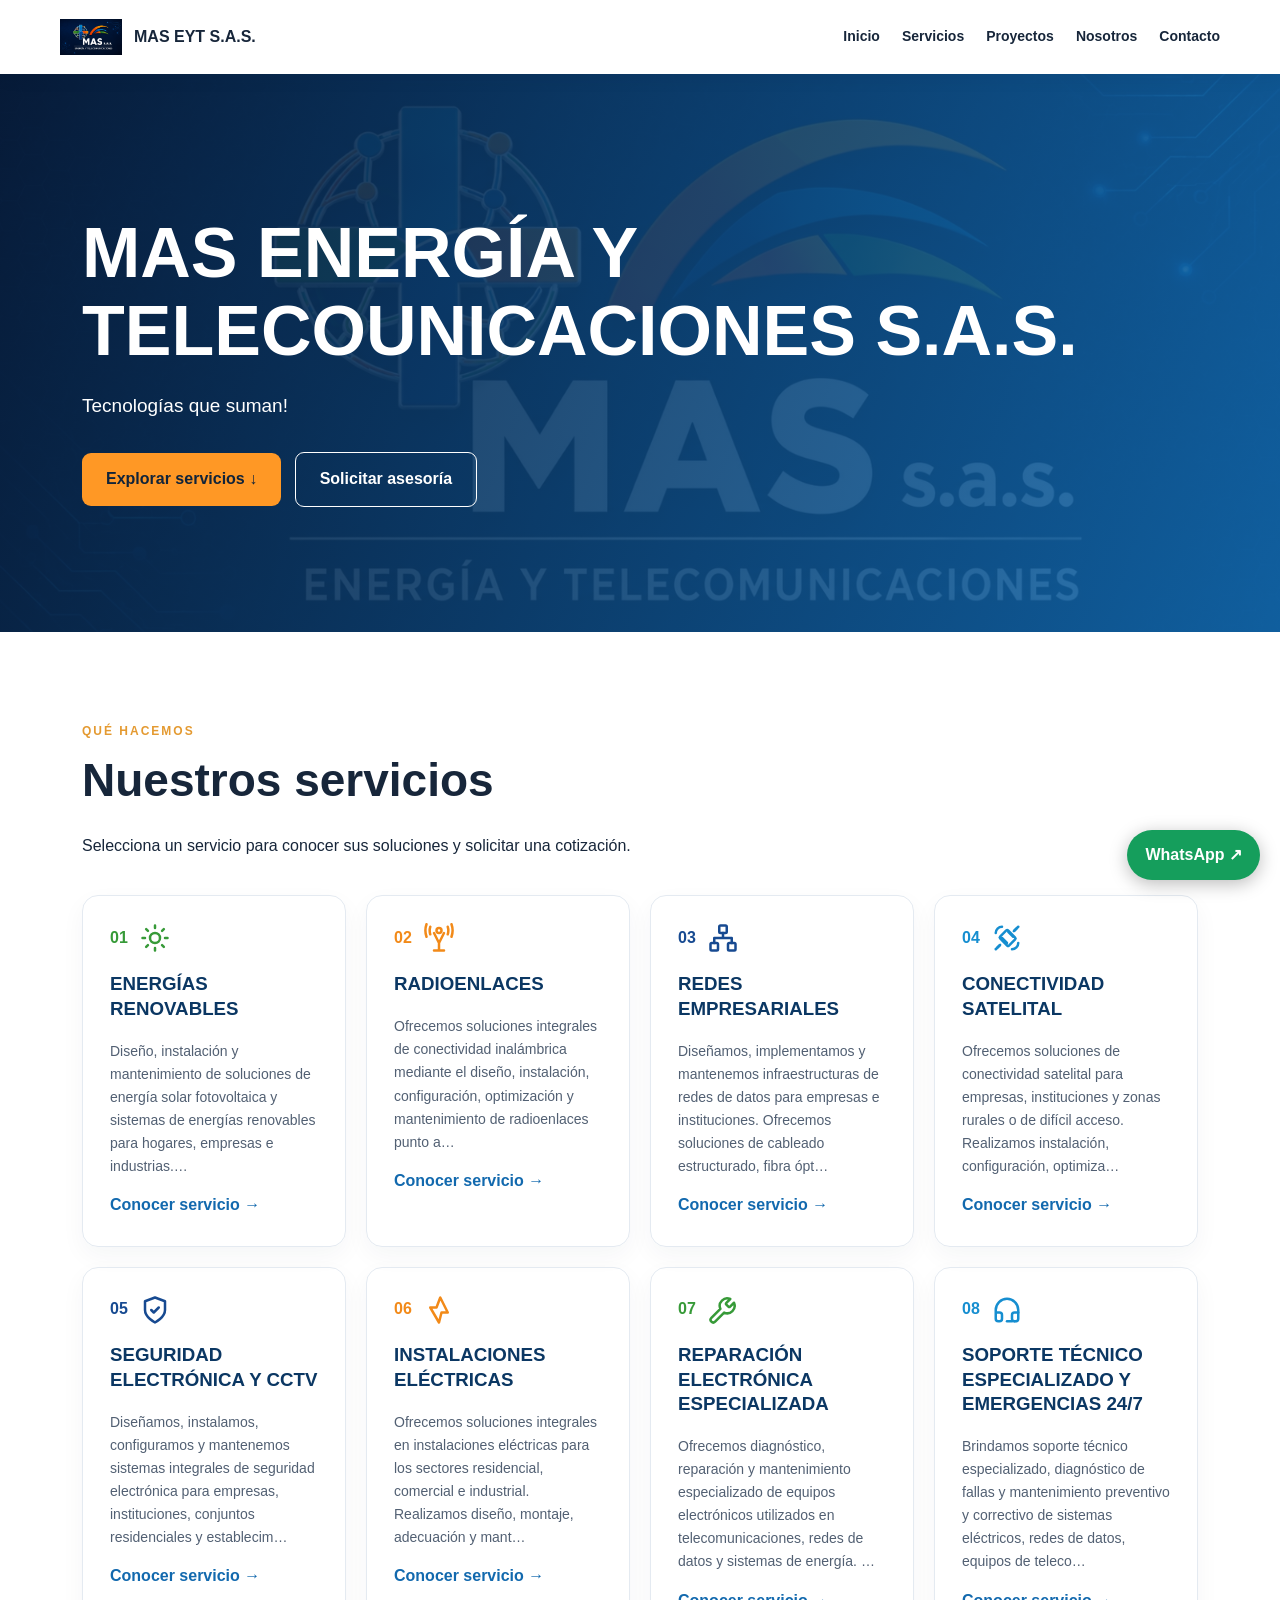
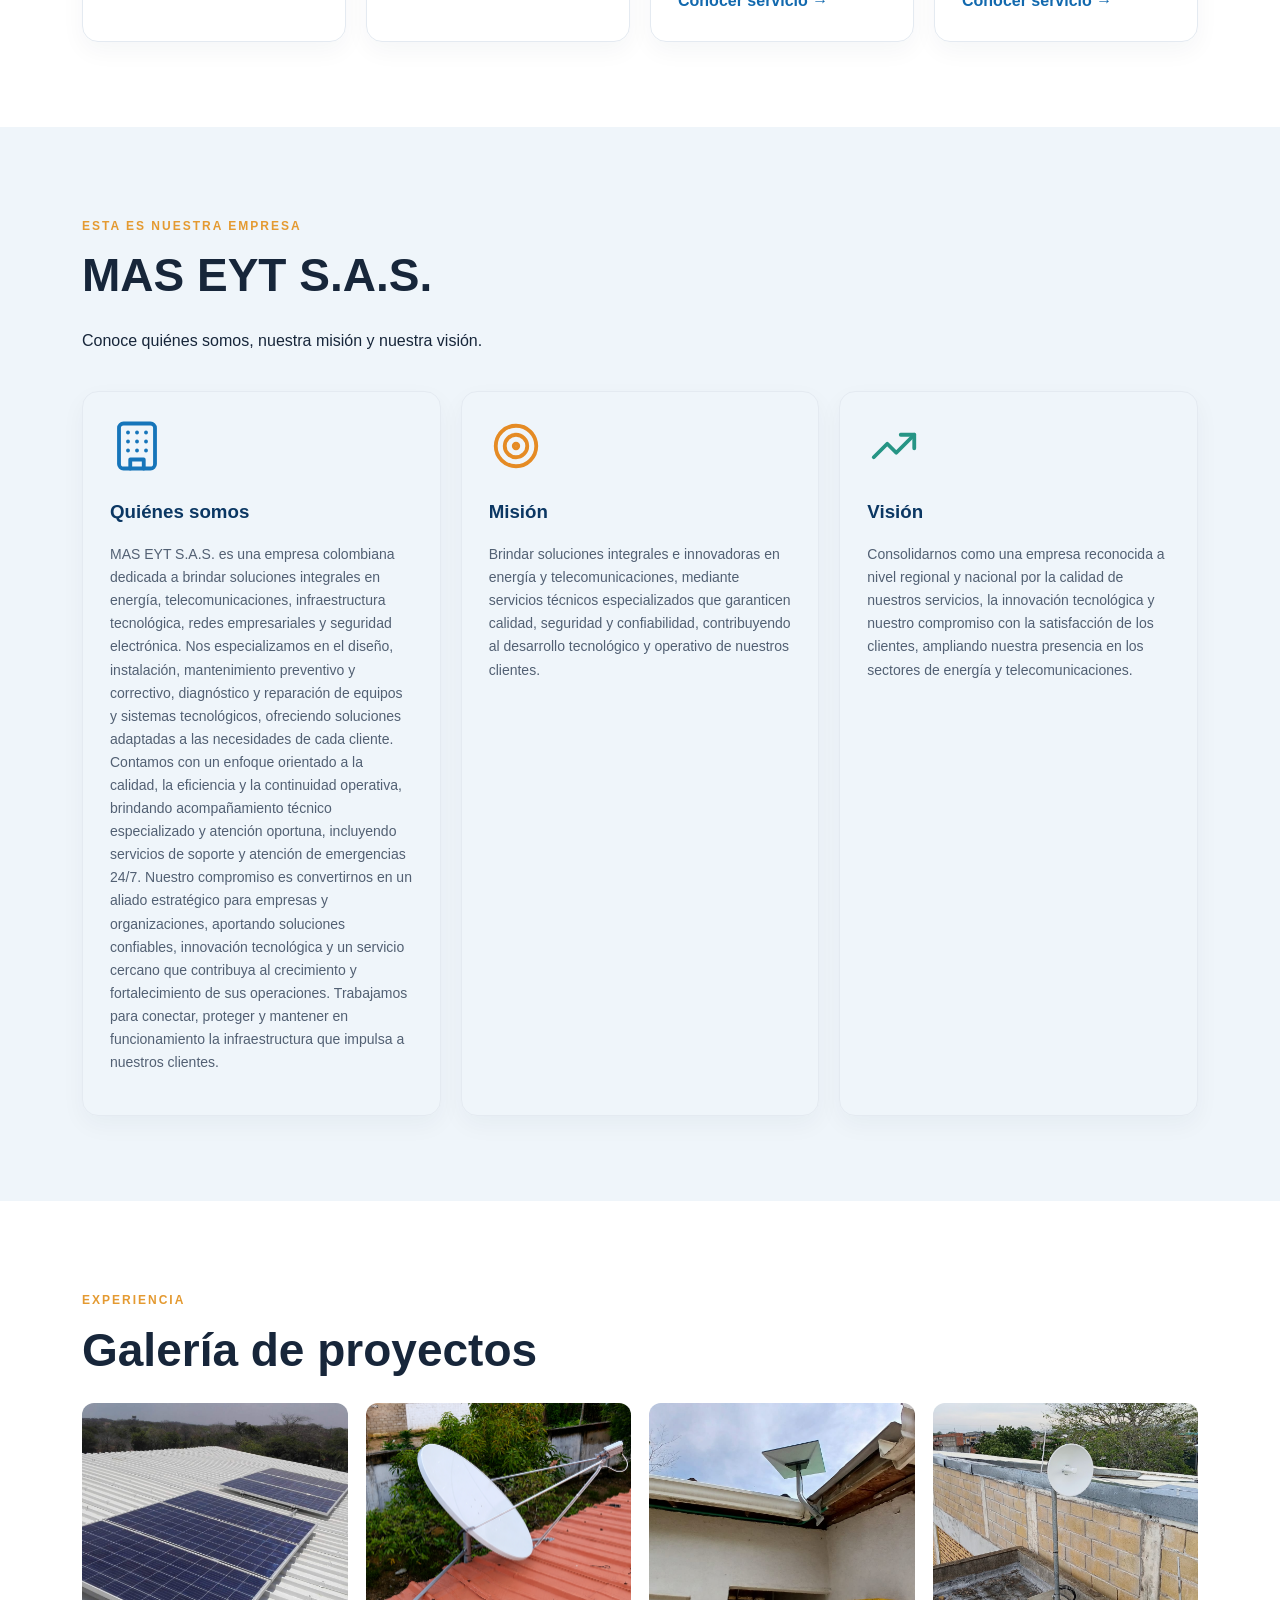
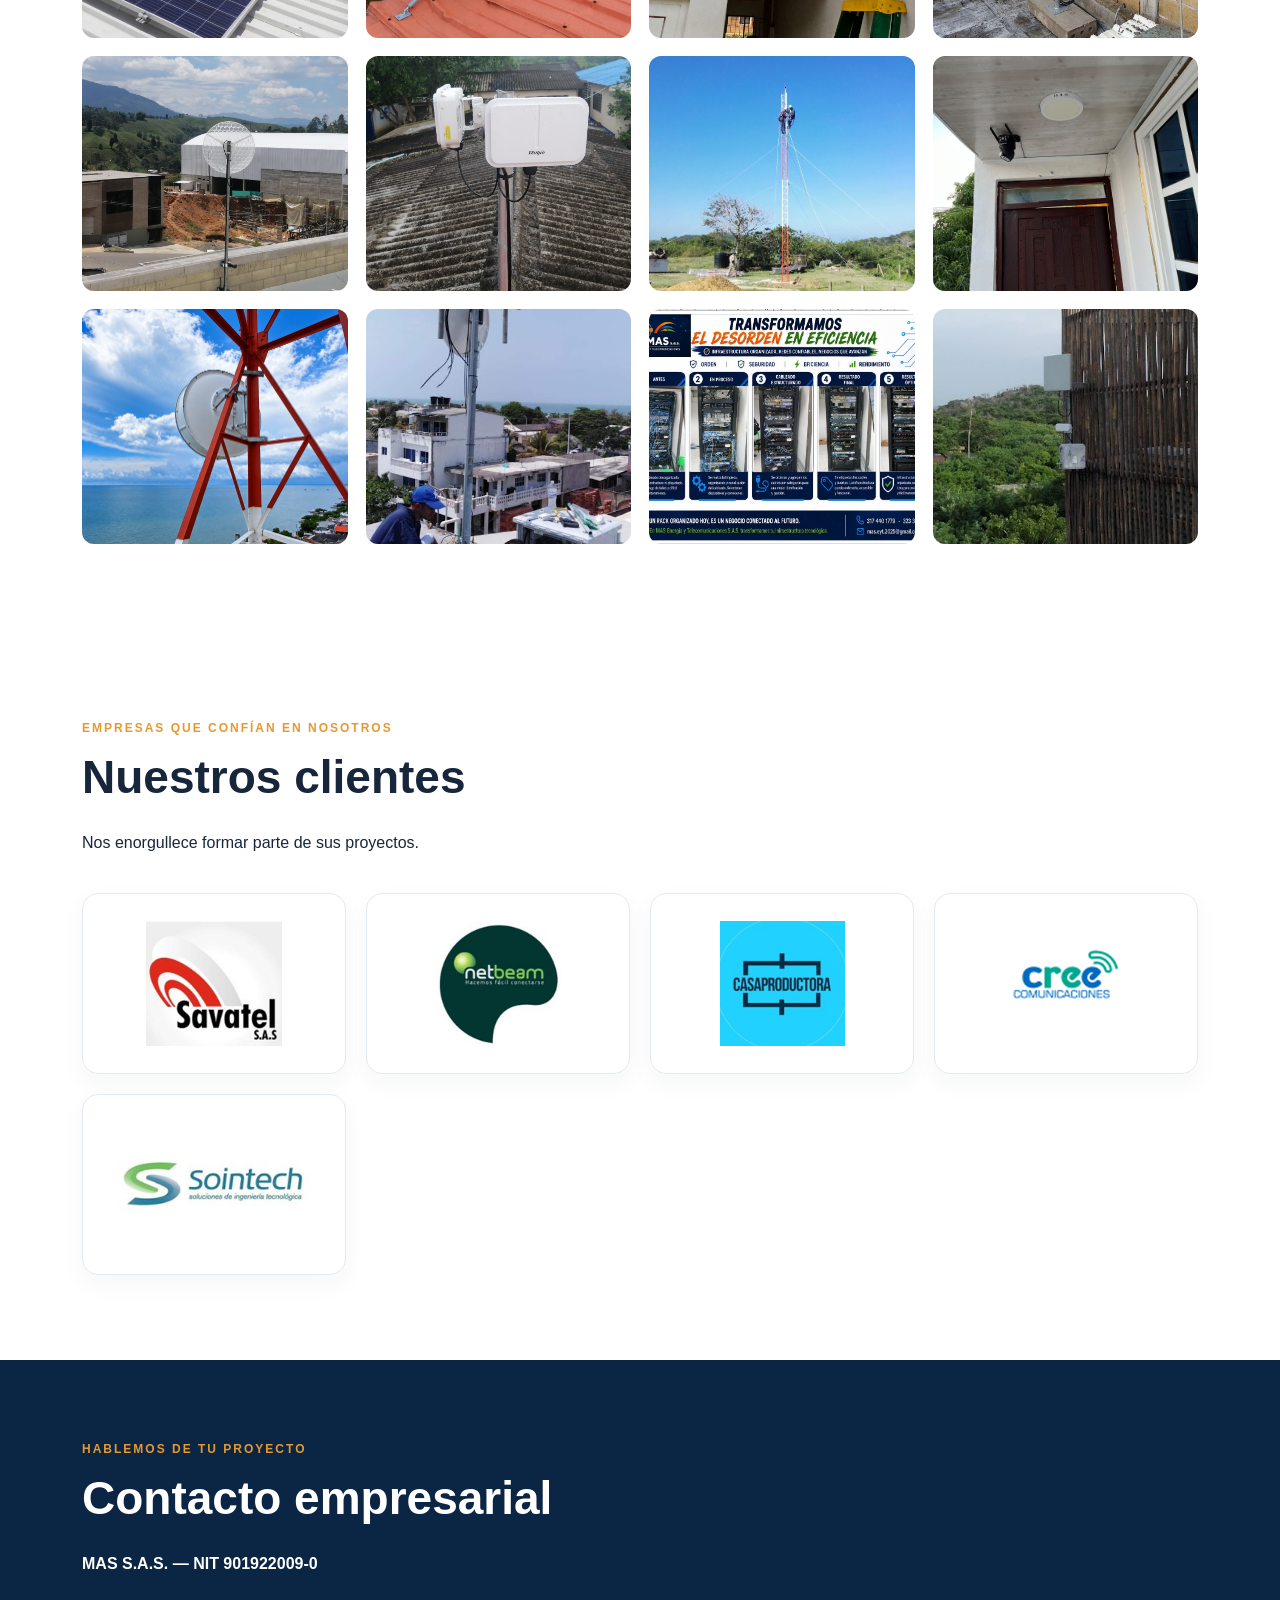
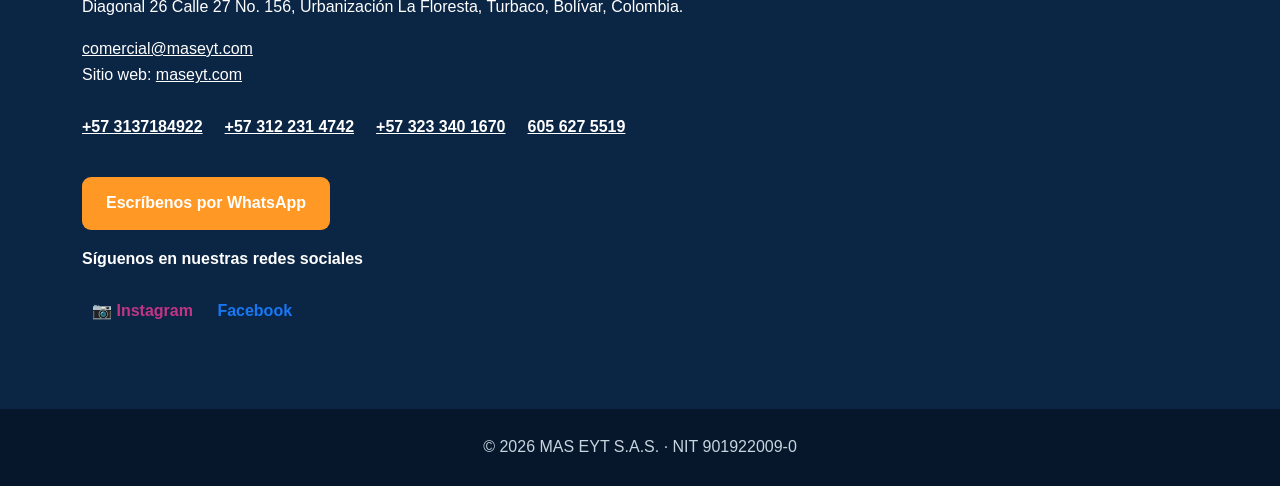
<file: index.html>
<!doctype html><html lang="es"><head><meta charset="utf-8"><meta name="viewport" content="width=device-width, initial-scale=1"><meta name="description" content="MAS S.A.S. Energía, telecomunicaciones, radioenlaces, redes empresariales y soporte técnico en Colombia."><title>MAS S.A.S. | Energía y Telecomunicaciones</title><link rel="stylesheet" href="estilos.css"></head><body><header><a class="brand" href="index.html"><img src="assets/logo-mas.jpg" alt="Logo MAS S.A.S."><strong>MAS EYT S.A.S.</strong></a><nav><a href="index.html">Inicio</a><a href="index.html#servicios">Servicios</a><a href="index.html#proyectos">Proyectos</a><a href="index.html#nosotros">Nosotros</a><a href="index.html#contacto">Contacto</a></nav></header><main><section class="hero"><div class="wrap"><h1>Conectamos proyectos.<br><em>Impulsamos el futuro.</em></h1><p>Tecnologías que suman!</p><a class="btn" href="#servicios">Explorar servicios ↓</a> <a class="btn outline" href="#contacto">Solicitar asesoría</a></div></section><section id="servicios" class="wrap section"><span class="eyebrow">Qué hacemos</span><h2>Nuestros servicios</h2><p>Selecciona un servicio para conocer sus soluciones y solicitar una cotización.</p><div class="grid"><a class="service" href="servicio.html?id=0"><span class="num" style="color:#379A38;display:inline-flex;align-items:center;gap:12px;">   01   <svg width="30" height="30" viewBox="0 0 24 24" fill="none" stroke="currentColor" stroke-width="2" stroke-linecap="round" stroke-linejoin="round" aria-hidden="true">     <circle cx="12" cy="12" r="4"/>     <path d="M12 2v2M12 20v2M4.93 4.93l1.42 1.42M17.65 17.65l1.42 1.42M2 12h2M20 12h2M4.93 19.07l1.42-1.42M17.65 6.35l1.42-1.42"/>   </svg> </span><h3>ENERGÍAS RENOVABLES</h3><p>Diseño, instalación y mantenimiento de soluciones de energía solar fotovoltaica y sistemas de energías renovables para hogares, empresas e industrias.…</p><span class="more">Conocer servicio →</span></a>
<a class="service" href="servicio.html?id=1"><span class="num" style="color:#F28A19;display:inline-flex;align-items:center;gap:12px;">   02   <svg width="30" height="30" viewBox="0 0 24 24" fill="none" stroke="currentColor" stroke-width="2" stroke-linecap="round" stroke-linejoin="round" aria-hidden="true">     <path d="M12 16v6M8 22h8M12 16l-4-8M12 16l4-8"/>     <circle cx="12" cy="6" r="2"/>     <path d="M5 3a10 10 0 0 0 0 6M19 3a10 10 0 0 1 0 6M2 1a15 15 0 0 0 0 10M22 1a15 15 0 0 1 0 10"/>   </svg> </span><h3>RADIOENLACES</h3><p>Ofrecemos soluciones integrales de conectividad inalámbrica mediante el diseño, instalación, configuración, optimización y mantenimiento de radioenlaces punto a…</p><span class="more">Conocer servicio →</span></a>
<a class="service" href="servicio.html?id=2"><span class="num" style="color:#174A91;display:inline-flex;align-items:center;gap:12px;">   03   <svg width="30" height="30" viewBox="0 0 24 24" fill="none" stroke="currentColor" stroke-width="2" stroke-linecap="round" stroke-linejoin="round" aria-hidden="true">     <rect x="9" y="2" width="6" height="6" rx="1"/>     <rect x="2" y="16" width="6" height="6" rx="1"/>     <rect x="16" y="16" width="6" height="6" rx="1"/>     <path d="M12 8v4M5 16v-4h14v4"/>   </svg> </span><h3>REDES EMPRESARIALES</h3><p>Diseñamos, implementamos y mantenemos infraestructuras de redes de datos para empresas e instituciones. Ofrecemos soluciones de cableado estructurado, fibra ópt…</p><span class="more">Conocer servicio →</span></a>
<a class="service" href="servicio.html?id=3"><span class="num" style="color:#168ED0;display:inline-flex;align-items:center;gap:12px;">   04   <svg width="30" height="30" viewBox="0 0 24 24" fill="none" stroke="currentColor" stroke-width="2" stroke-linecap="round" stroke-linejoin="round" aria-hidden="true">     <path d="m13 7 4 4"/>     <path d="m8 12 4 4"/>     <path d="m6.5 17.5-2 2"/>     <path d="m17.5 6.5 2-2"/>     <path d="m3 21 3-3"/>     <path d="m18 6 3-3"/>     <rect x="8" y="7" width="9" height="10" rx="1" transform="rotate(-45 12.5 12)"/>     <path d="M3 8a5 5 0 0 1 5-5M16 21a5 5 0 0 0 5-5"/>   </svg> </span><h3>CONECTIVIDAD SATELITAL</h3><p>Ofrecemos soluciones de conectividad satelital para empresas, instituciones y zonas rurales o de difícil acceso. Realizamos instalación, configuración, optimiza…</p><span class="more">Conocer servicio →</span></a>  
<a class="service" href="servicio.html?id=4"><span class="num" style="color:#174A91;display:inline-flex;align-items:center;gap:12px;">   05   <svg width="30" height="30" viewBox="0 0 24 24" fill="none" stroke="currentColor" stroke-width="2" stroke-linecap="round" stroke-linejoin="round" aria-hidden="true">     <path d="M12 22s8-4 8-10V5l-8-3-8 3v7c0 6 8 10 8 10Z"/>     <path d="m9 12 2 2 4-4"/>   </svg> </span><h3>SEGURIDAD ELECTRÓNICA Y CCTV</h3><p>Diseñamos, instalamos, configuramos y mantenemos sistemas integrales de seguridad electrónica para empresas, instituciones, conjuntos residenciales y establecim…</p><span class="more">Conocer servicio →</span></a>
<a class="service" href="servicio.html?id=5"><span class="num" style="color:#F28A19;display:inline-flex;align-items:center;gap:12px;">   06   <svg width="30" height="30" viewBox="0 0 24 24" fill="none" stroke="currentColor" stroke-width="2" stroke-linecap="round" stroke-linejoin="round" aria-hidden="true">     <path d="m13 2-3 8H5l7 12 2-8h5L13 2Z"/>   </svg> </span><h3>INSTALACIONES ELÉCTRICAS</h3><p>Ofrecemos soluciones integrales en instalaciones eléctricas para los sectores residencial, comercial e industrial. Realizamos diseño, montaje, adecuación y mant…</p><span class="more">Conocer servicio →</span></a>
<a class="service" href="servicio.html?id=6"><span class="num" style="color:#379A38;display:inline-flex;align-items:center;gap:12px;">   07   <svg width="30" height="30" viewBox="0 0 24 24" fill="none" stroke="currentColor" stroke-width="2" stroke-linecap="round" stroke-linejoin="round" aria-hidden="true">     <path d="M14.7 6.3a1 1 0 0 0 0 1.4l1.6 1.6a1 1 0 0 0 1.4 0l3.1-3.1a6 6 0 0 1-7.9 7.9l-7.2 7.2a2.1 2.1 0 0 1-3-3l7.2-7.2a6 6 0 0 1 7.9-7.9l-3.1 3.1z"/>   </svg> </span><h3>REPARACIÓN ELECTRÓNICA ESPECIALIZADA</h3><p>Ofrecemos diagnóstico, reparación y mantenimiento especializado de equipos electrónicos utilizados en telecomunicaciones, redes de datos y sistemas de energía. …</p><span class="more">Conocer servicio →</span></a>
<a class="service" href="servicio.html?id=7"><span class="num" style="color:#168ED0;display:inline-flex;align-items:center;gap:12px;">   08   <svg width="30" height="30" viewBox="0 0 24 24" fill="none" stroke="currentColor" stroke-width="2" stroke-linecap="round" stroke-linejoin="round" aria-hidden="true">     <path d="M3 14h3a2 2 0 0 1 2 2v3a2 2 0 0 1-2 2H5a2 2 0 0 1-2-2v-7a9 9 0 0 1 18 0v7a2 2 0 0 1-2 2h-1"/>     <path d="M21 14h-3a2 2 0 0 0-2 2v3a2 2 0 0 0 2 2"/>     <path d="M12 21h4"/>   </svg> </span><h3>SOPORTE TÉCNICO ESPECIALIZADO Y EMERGENCIAS 24/7</h3><p>Brindamos soporte técnico especializado, diagnóstico de fallas y mantenimiento preventivo y correctivo de sistemas eléctricos, redes de datos, equipos de teleco…</p><span class="more">Conocer servicio →</span></a></div></section><section id="nosotros" class="section muted"><div class="wrap"><span class="eyebrow">Esta es nuestra empresa</span><h2>MAS EYT S.A.S.</h2><p>Conoce quiénes somos, nuestra misión y nuestra visión.</p><div class="grid"><article class="service"><div style="color:#1675BA;margin-bottom:16px;">   <svg width="54" height="54" viewBox="0 0 24 24" fill="none" stroke="currentColor" stroke-width="1.7" stroke-linecap="round" stroke-linejoin="round" aria-hidden="true">     <rect x="4" y="2" width="16" height="20" rx="2"/>     <path d="M9 22v-4h6v4M8 6h.01M12 6h.01M16 6h.01M8 10h.01M12 10h.01M16 10h.01M8 14h.01M12 14h.01M16 14h.01"/>   </svg> </div> <h3>Quiénes somos</h3><p id="quienes-somos"></p></article><article class="service"><div style="color:#E58B24;margin-bottom:16px;">   <svg width="54" height="54" viewBox="0 0 24 24" fill="none" stroke="currentColor" stroke-width="1.7" stroke-linecap="round" stroke-linejoin="round" aria-hidden="true">     <circle cx="12" cy="12" r="9"/>     <circle cx="12" cy="12" r="5"/>     <circle cx="12" cy="12" r="1"/>   </svg> </div> <h3>Misión</h3><p id="mision"></p></article><article class="service"><div style="color:#269585;margin-bottom:16px;">   <svg width="54" height="54" viewBox="0 0 24 24" fill="none" stroke="currentColor" stroke-width="1.7" stroke-linecap="round" stroke-linejoin="round" aria-hidden="true">     <path d="m3 17 6-6 4 4 8-8"/><path d="M15 7h6v6"/>     </svg> </div> <h3>Visión</h3><p id="vision"></p></article></div></div></section><section id="proyectos" class="wrap section"><span class="eyebrow">Experiencia</span><h2>Galería de proyectos</h2><div class="gallery" id="galeria-proyectos"><img loading="lazy" src="assets/uploads/b1fb6195-31af-419f-89ba-320cda5b6b90.jfif" alt="Proyecto y trabajo de MAS S.A.S.">
<img loading="lazy" src="assets/uploads/7d783d48-de18-4930-9e18-d08ca59373d9.png" alt="Proyecto y trabajo de MAS S.A.S.">
<img loading="lazy" src="assets/uploads/20241220_173027.jpg" alt="Proyecto y trabajo de MAS S.A.S.">
<img loading="lazy" src="assets/uploads/20250723_154405.jpg" alt="Proyecto y trabajo de MAS S.A.S."></div></section></main><section id="clientes" class="wrap section">   <span class="eyebrow">Empresas que confían en nosotros</span>   <h2>Nuestros clientes</h2>   <p>Nos enorgullece formar parte de sus proyectos.</p>   <div id="logos-clientes" class="grid"></div> </section> <section id="contacto" class="contact"><div class="wrap"><span class="eyebrow">Hablemos de tu proyecto</span><h2>Contacto empresarial</h2><p><b>MAS S.A.S. — NIT 901922009-0</b></p><p>Diagonal 26 Calle 27 No. 156, Urbanización La Floresta, Turbaco, Bolívar, Colombia.</p><p><a href="mailto:comercial@maseyt.com">comercial@maseyt.com</a><br>Sitio web: <a href="https://maseyt.com">maseyt.com</a></p><div class="phones">
  <a href="tel:+573174401779">317 440 1779</a>
  <a href="tel:+573122314742">312 231 4742</a>
  <a href="tel:+573233401670">323 340 1670</a>
  <a href="tel:+576056275519">605 627 5519</a>
</div><a class="btn" href="https://wa.me/573233401670" target="_blank" rel="noopener">Escríbenos por WhatsApp</a> <p style="font-weight:bold;">
          Síguenos en nuestras redes sociales
  </p>

  <a href="https://www.instagram.com/mas.eyt.2025/"
     target="_blank"
     rel="noopener noreferrer"
     style="display:inline-block; margin:10px; color:#C13584; text-decoration:none; font-weight:bold;">
    📷 Instagram
  </a>

  <a href="https://www.facebook.com/profile.php?id=61592589513034"
     target="_blank"
     rel="noopener noreferrer"
     style="display:inline-block; margin:10px; color:#1877F2; text-decoration:none; font-weight:bold;">
    Facebook
  </a></div></section><footer><div style="text-align:center; padding:15px;">

</div>© 2026 MAS S.A.S. · Energía y Telecomunicaciones · NIT 901922009-0</footer><a class="floating" href="https://wa.me/573233401670" aria-label="WhatsApp">WhatsApp ↗</a>
<script>
fetch('/contenido/inicio.json')
  .then(respuesta => {
    if (!respuesta.ok) throw new Error('No se pudo cargar inicio.json');
    return respuesta.json();
  })
  .then(datos => {
    const titulo = document.querySelector('.hero h1');
    const descripcion = document.querySelector('.hero p');
    const hero = document.querySelector('.hero');

    if (titulo && datos.titulo) {
      titulo.textContent = datos.titulo;
    }

    if (descripcion && datos['descripción']) {
      descripcion.textContent = datos['descripción'];
    }

    if (hero && datos.imagen) {
      hero.style.backgroundImage =
        "linear-gradient(110deg, #071b38ed, #1269aee3), url(" +
        encodeURI(datos.imagen) + ")";
    }
  })
  .catch(error => console.error('Error al cargar contenido:', error));
</script>
<script>
fetch('/contenido/empresa.json')
  .then(respuesta => {
    if (!respuesta.ok) throw new Error('No se pudo cargar empresa.json');
    return respuesta.json();
  })
  .then(datos => {
    // Actualizar el pie de página
    const pie = document.querySelector('footer');

    if (pie && datos.pie_pagina) {
      pie.textContent = datos.pie_pagina;
    }

    // Actualizar el botón flotante de WhatsApp
    const botonWhatsApp = document.querySelector('a.floating');

    if (botonWhatsApp && datos.whatsapp) {
      const numero = datos.whatsapp.replace(/\D/g, '');
      if (numero.length === 10) {
        botonWhatsApp.href = 'https://wa.me/57' + numero;
      }
    }

    // Actualizar los datos de contacto
    const contacto = document.querySelector('#contacto');

    if (contacto) {
      if (datos.correo) {
        contacto.querySelectorAll('a[href^="mailto:"]').forEach(enlace => {
          enlace.href = 'mailto:' + datos.correo;
          enlace.textContent = datos.correo;
        });
      }

      if (datos.telefono) {
        const numeros = datos.telefono.split('|').map(n => n.trim());
        const enlaces = contacto.querySelectorAll('.phones a[href^="tel:"]');

        enlaces.forEach((enlace, indice) => {
          if (numeros[indice]) {
            enlace.textContent = numeros[indice];
            enlace.href = 'tel:+57' + numeros[indice].replace(/\D/g, '');
          }
        });
      }

      if (datos.whatsapp) {
        const boton = contacto.querySelector('a[href*="wa.me"]');
        const numero = datos.whatsapp.replace(/\D/g, '');

        if (boton && numero.length === 10) {
          boton.href = 'https://wa.me/57' + numero;
        }
      }
    }
  })
  .catch(error => console.error('Error al cargar información empresarial:', error));
</script>
<script> fetch('/contenido/nosotros.json')   .then(respuesta => {     if (!respuesta.ok) {       throw new Error('No se pudo cargar nosotros.json');     }     return respuesta.json();   })   .then(datos => {     const quienes = document.getElementById('quienes-somos');     const mision = document.getElementById('mision');     const vision = document.getElementById('vision');      if (quienes) quienes.textContent = datos.quienes_somos || '';     if (mision) mision.textContent = datos.mision || '';     if (vision) vision.textContent = datos.vision || '';   })   .catch(error => {     console.error('Error al cargar información institucional:', error);   }); </script>  <script> fetch('/contenido/clientes.json')   .then(respuesta => {     if (!respuesta.ok) throw new Error('No se pudo cargar clientes.json');     return respuesta.json();   })   .then(datos => {     const contenedor = document.getElementById('logos-clientes');     if (!contenedor || !Array.isArray(datos.clientes)) return;      contenedor.innerHTML = '';      datos.clientes.forEach(cliente => {       if (!cliente.nombre || !cliente.logo) return;        const tarjeta = document.createElement('div');       tarjeta.className = 'service';       tarjeta.style.display = 'flex';       tarjeta.style.alignItems = 'center';       tarjeta.style.justifyContent = 'center';       tarjeta.style.minHeight = '160px';        const imagen = document.createElement('img');       imagen.src = cliente.logo;       imagen.alt = 'Logotipo de ' + cliente.nombre;       imagen.loading = 'lazy';       imagen.style.maxWidth = '100%';       imagen.style.maxHeight = '125px';       imagen.style.objectFit = 'contain';        tarjeta.appendChild(imagen);       contenedor.appendChild(tarjeta);     });   })   .catch(error => console.error('Error al cargar clientes:', error)); </script> <script> fetch('/contenido/proyectos.json')   .then(respuesta => {     if (!respuesta.ok) throw new Error('No se pudieron cargar los proyectos');     return respuesta.json();   })   .then(datos => {     const galeria = document.getElementById('galeria-proyectos');     if (!galeria || !Array.isArray(datos.proyectos)) return;      const fragmento = document.createDocumentFragment();      datos.proyectos.forEach(proyecto => {       if (!proyecto.imagen) return;       const imagen = document.createElement('img');       imagen.src = proyecto.imagen;       imagen.alt = proyecto.descripcion || 'Proyecto de MAS EYT S.A.S.';       imagen.loading = 'lazy';       fragmento.appendChild(imagen);     });      galeria.replaceChildren(fragmento);   })   .catch(error => console.error('Error al cargar proyectos:', error)); </script> </body></html>
</file>
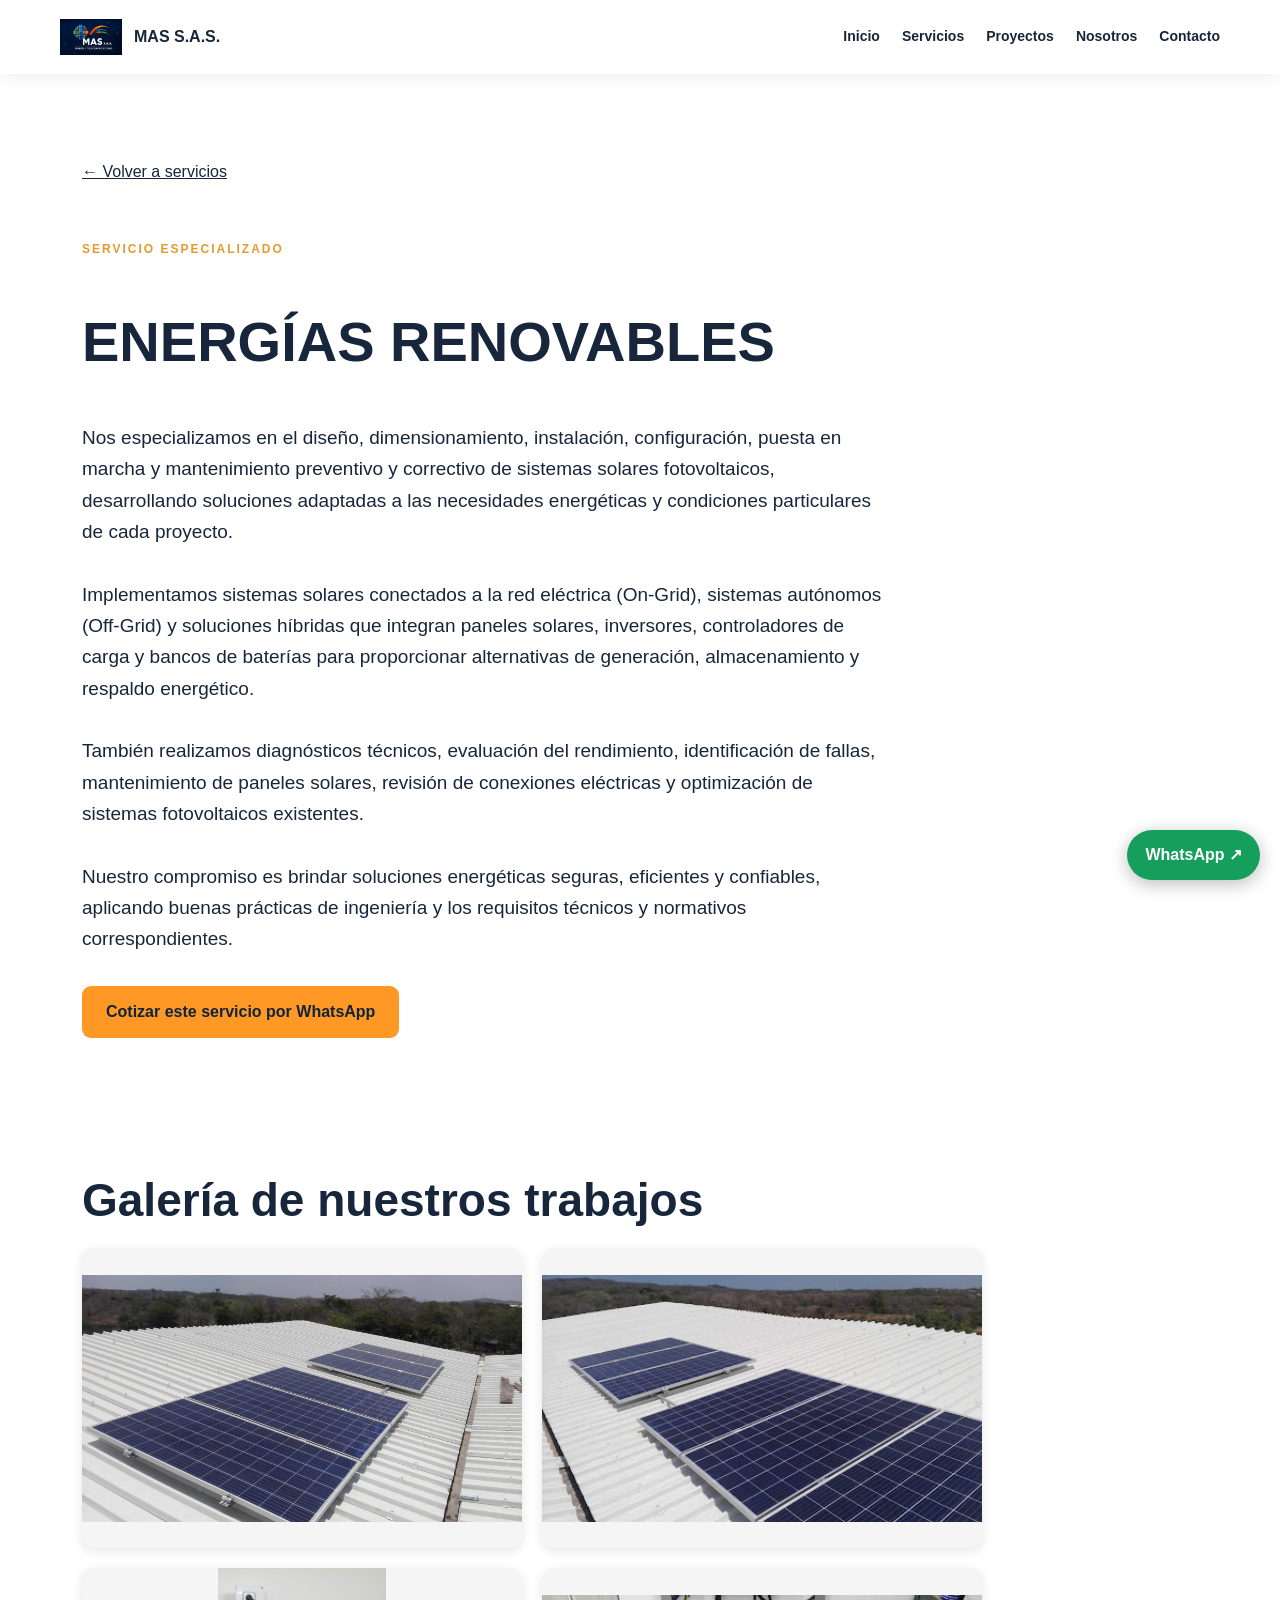
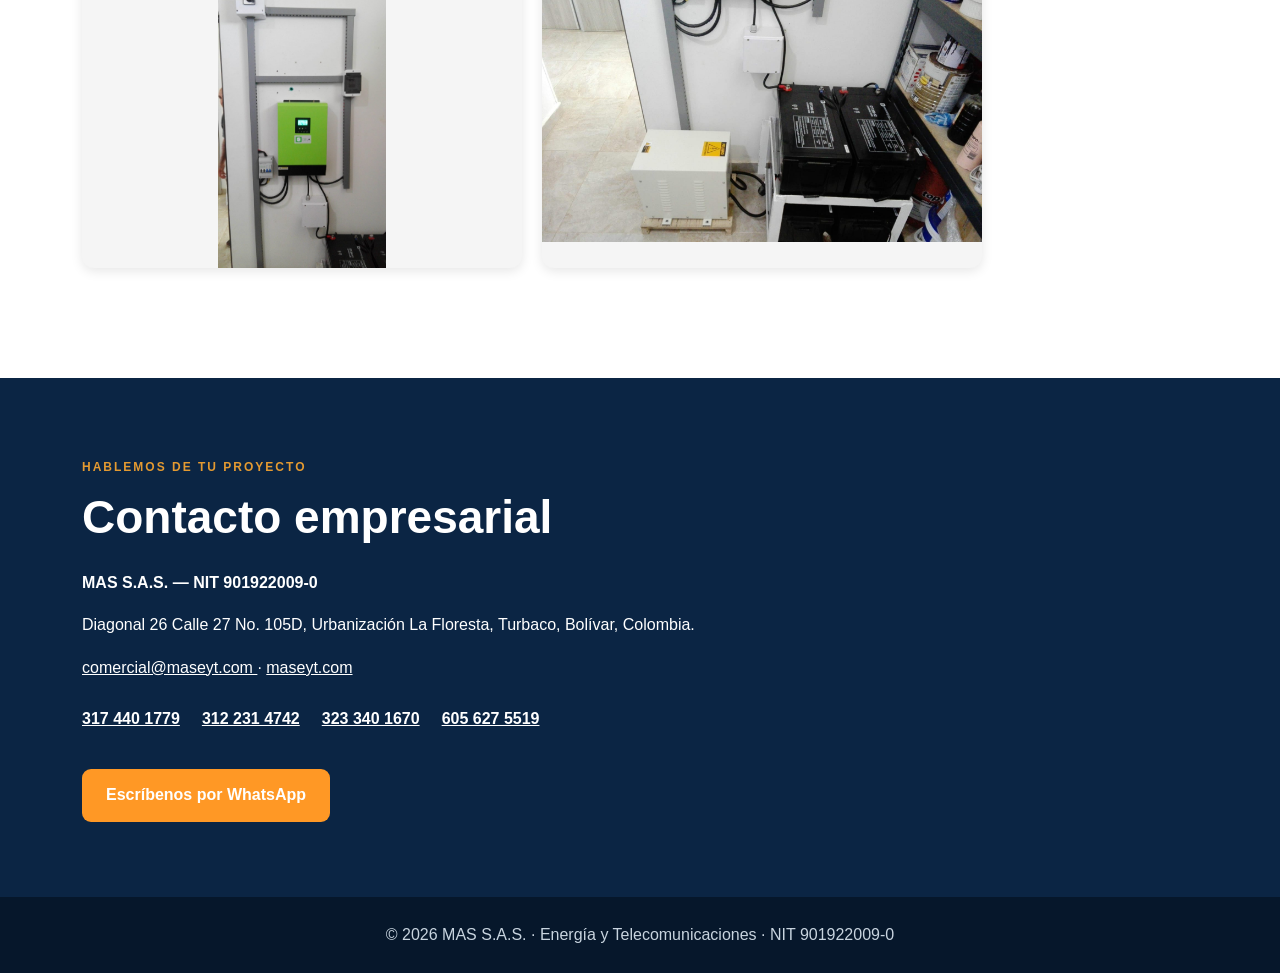
<file: servicio.html>
<!doctype html>
<html lang="es">
<head>
  <meta charset="utf-8">
  <meta name="viewport" content="width=device-width, initial-scale=1">
  <meta name="description" content="MAS S.A.S. Energía, telecomunicaciones y soporte técnico en Colombia.">
  <title>Servicios | MAS S.A.S.</title>
  <link rel="stylesheet" href="estilos.css">

  <style>
    .service-gallery {
      margin-top: 35px;
    }

    .service-gallery h2 {
      margin-bottom: 20px;
    }

    .gallery-grid {
      display: grid;
      grid-template-columns: repeat(2, minmax(0, 1fr));
      gap: 20px;
      max-width: 900px;
    }

    .gallery-item {
      margin: 0;
      overflow: hidden;
      border-radius: 12px;
      background: #f5f5f5;
      box-shadow: 0 3px 12px rgba(0,0,0,.10);
    }

    .gallery-item img {
      display: block;
      width: 100%;
      height: 300px;
      object-fit: contain;
      cursor: zoom-in;
    }

    .gallery-item figcaption {
      padding: 12px 15px;
      font-size: 14px;
      color: #333;
    }

    #desc {
      white-space: pre-line;
    }

    #gallery {
      margin-bottom: 25px;
    }

    .gallery-status {
      color: #666;
    }
  </style>
</head>

<body>

<header>
  <a class="brand" href="index.html">
    <img src="assets/logo-mas.jpg" alt="Logo MAS S.A.S.">
    <strong>MAS S.A.S.</strong>
  </a>

  <nav>
    <a href="index.html">Inicio</a>
    <a href="index.html#servicios">Servicios</a>
    <a href="index.html#proyectos">Proyectos</a>
    <a href="index.html#nosotros">Nosotros</a>
    <a href="index.html#contacto">Contacto</a>
  </nav>
</header>

<main class="wrap section">

  <a href="index.html#servicios">← Volver a servicios</a>

  <article class="detail">
    <span class="eyebrow">Servicio especializado</span>

    <h1 id="title">Cargando servicio...</h1>

    <p id="desc"></p>

    <a
      class="btn"
      id="quote"
      href="https://wa.me/573233401670"
      target="_blank"
      rel="noopener"
    >
      Cotizar este servicio por WhatsApp
    </a>
  </article>

  <section id="gallery" class="service-gallery" hidden>
    <h2>Galería de nuestros trabajos</h2>
    <div id="gallery-grid" class="gallery-grid"></div>
  </section>

</main>

<section id="contacto" class="contact">
  <div class="wrap">

    <span class="eyebrow">Hablemos de tu proyecto</span>

    <h2>Contacto empresarial</h2>

    <p>
      <b>MAS S.A.S. — NIT 901922009-0</b>
    </p>

    <p>
      Diagonal 26 Calle 27 No. 105D,
      Urbanización La Floresta,
      Turbaco, Bolívar, Colombia.
    </p>

    <p>
      <a href="mailto:comercial@maseyt.com">
        comercial@maseyt.com
      </a>
      ·
      <a href="https://maseyt.com">
        maseyt.com
      </a>
    </p>

    <div class="phones">
      <a href="tel:+573174401779">317 440 1779</a>
      <a href="tel:+573122314742">312 231 4742</a>
      <a href="tel:+573233401670">323 340 1670</a>
      <a href="tel:+576056275519">605 627 5519</a>
    </div>

    <a
      class="btn"
      href="https://wa.me/573233401670"
      target="_blank"
      rel="noopener"
    >
      Escríbenos por WhatsApp
    </a>

  </div>
</section>

<footer>
  © 2026 MAS S.A.S. · Energía y Telecomunicaciones · NIT 901922009-0
</footer>

<a
  class="floating"
  href="https://wa.me/573233401670"
  aria-label="WhatsApp"
  target="_blank"
  rel="noopener"
>
  WhatsApp ↗
</a>

<script>
  const serviciosOriginales = [
    {
      nombre: "ENERGÍAS RENOVABLES",
      descripcion: "Diseño, instalación y mantenimiento de soluciones de energía solar fotovoltaica y sistemas de energías renovables para hogares, empresas e industrias."
    },
    {
      nombre: "RADIOENLACES",
      descripcion: "Ofrecemos soluciones integrales de conectividad inalámbrica mediante el diseño, instalación, configuración, optimización y mantenimiento de radioenlaces punto a punto y punto a multipunto. Interconectamos sedes empresariales, instituciones y redes de proveedores de internet (ISP), garantizando enlaces estables, seguros y de alto rendimiento. Brindamos soporte técnico especializado y soluciones de conectividad a nivel local, regional y nacional."
    },
    {
      nombre: "REDES EMPRESARIALES",
      descripcion: "Diseñamos, implementamos y mantenemos infraestructuras de redes de datos para empresas e instituciones. Ofrecemos soluciones de cableado estructurado, fibra óptica, redes LAN y Wi-Fi, configuración de equipos de comunicación y optimización de redes, garantizando conectividad segura, estable y eficiente."
    },
    {
      nombre: "CONECTIVIDAD SATELITAL",
      descripcion: "Ofrecemos soluciones de conectividad satelital para empresas, instituciones y zonas rurales o de difícil acceso. Realizamos instalación, configuración, optimización y mantenimiento de sistemas de internet satelital, incluyendo tecnología Starlink. Integramos estas soluciones con redes empresariales y sistemas de distribución Wi-Fi para proporcionar conectividad confiable y de alto rendimiento en cualquier región del país con cobertura disponible."
    },
    {
      nombre: "SEGURIDAD ELECTRÓNICA Y CCTV",
      descripcion: "Diseñamos, instalamos, configuramos y mantenemos sistemas integrales de seguridad electrónica para empresas, instituciones, conjuntos residenciales y establecimientos comerciales. Ofrecemos soluciones de videovigilancia CCTV e IP, cámaras de seguridad, sistemas de grabación DVR y NVR, alarmas y control de acceso. Brindamos mantenimiento preventivo y correctivo, diagnóstico de fallas y soporte técnico especializado para garantizar la protección y continuidad de los sistemas de seguridad."
    },
    {
      nombre: "INSTALACIONES ELÉCTRICAS",
      descripcion: "Ofrecemos soluciones integrales en instalaciones eléctricas para los sectores residencial, comercial e industrial. Realizamos diseño, montaje, adecuación y mantenimiento preventivo y correctivo de redes eléctricas, tableros de distribución, sistemas de iluminación, puesta a tierra y respaldo energético. Diseñamos e implementamos sistemas de protección eléctrica mediante disyuntores y dispositivos de protección contra sobretensiones (DPS), para proteger equipos e instalaciones frente a sobrecargas, cortocircuitos y sobretensiones transitorias. Desarrollamos nuestros proyectos conforme a la normativa RETIE y demás disposiciones técnicas aplicables, priorizando la seguridad, eficiencia y continuidad del servicio."
    },
    {
      nombre: "REPARACIÓN ELECTRÓNICA ESPECIALIZADA",
      descripcion: "Ofrecemos diagnóstico, reparación y mantenimiento especializado de equipos electrónicos utilizados en telecomunicaciones, redes de datos y sistemas de energía. Realizamos reparación de tarjetas electrónicas, fuentes de alimentación, inversores, radios de comunicación y equipos de red de diferentes fabricantes, incluyendo Mimosa y MikroTik. Aplicamos técnicas de diagnóstico electrónico a nivel de componentes para identificar y corregir fallas, buscando recuperar la funcionalidad de los equipos, prolongar su vida útil y reducir los costos de reemplazo."
    },
    {
      nombre: "SOPORTE TÉCNICO ESPECIALIZADO Y EMERGENCIAS 24/7.",
      descripcion: "Brindamos soporte técnico especializado, diagnóstico de fallas y mantenimiento preventivo y correctivo de sistemas eléctricos, redes de datos, equipos de telecomunicaciones e infraestructura tecnológica. Contamos con atención de emergencias 24/7 para responder ante fallas críticas, interrupciones del servicio y situaciones que comprometan la continuidad operativa de empresas e instituciones. Ofrecemos soluciones oportunas y acompañamiento técnico para restablecer el funcionamiento de los sistemas y minimizar los tiempos de inactividad."
    }
  ];

  const parametros = new URLSearchParams(window.location.search);
  const id = Number(parametros.get("id"));

  const titulo = document.getElementById("title");
  const descripcion = document.getElementById("desc");
  const cotizar = document.getElementById("quote");
  const galeria = document.getElementById("gallery");
  const contenedorGaleria = document.getElementById("gallery-grid");

  function normalizarTexto(valor) {
    return String(valor || "")
      .normalize("NFD")
      .replace(/[\u0300-\u036f]/g, "")
      .toLowerCase()
      .replace(/[^a-z0-9]/g, "");
  }

  function obtenerLista(datos) {
    if (Array.isArray(datos)) return datos;

    if (!datos || typeof datos !== "object") return [];

    const posiblesClaves = [
      "servicios",
      "lista_servicios",
      "lista",
      "items"
    ];

    for (const clave of posiblesClaves) {
      if (Array.isArray(datos[clave])) {
        return datos[clave];
      }
    }

    return [];
  }

  function rutaImagen(valor) {
    if (!valor || typeof valor !== "string") return "";

    const ruta = valor.trim();

    if (/^(https?:)?\/\//i.test(ruta)) {
      return ruta;
    }

    if (ruta.startsWith("data:")) {
      return "";
    }

    return "/" + ruta.replace(/^\/+/, "");
  }

  function mostrarServicio(servicio) {
    const nombre = servicio.nombre || servicio.titulo || "Servicio";
    const texto = servicio.descripcion || servicio.descripcion_larga || "";

    titulo.textContent = nombre;
    descripcion.textContent = texto;

    document.title = nombre + " | MAS S.A.S.";

    cotizar.href =
      "https://wa.me/573174401779?text=" +
      encodeURIComponent(
        "Hola, quiero cotizar el servicio de " + nombre
      );

    contenedorGaleria.replaceChildren();

    const fotos = Array.isArray(servicio.galeria)
      ? servicio.galeria
      : [];

    for (const foto of fotos) {
      const imagenOriginal =
        typeof foto === "string"
          ? foto
          : foto.imagen || foto.foto || "";

      const imagenURL = rutaImagen(imagenOriginal);

      if (!imagenURL) continue;

      const figura = document.createElement("figure");
      figura.className = "gallery-item";

      const imagen = document.createElement("img");
      imagen.src = imagenURL;
      imagen.loading = "lazy";
      imagen.alt =
        foto.descripcion_foto ||
        "Trabajo realizado por MAS S.A.S.";

      imagen.addEventListener("click", () => {
        window.open(imagenURL, "_blank", "noopener");
      });

      figura.appendChild(imagen);

      const pie = typeof foto === "object"
        ? foto.descripcion_foto || ""
        : "";

      if (pie) {
        const textoPie = document.createElement("figcaption");
        textoPie.textContent = pie;
        figura.appendChild(textoPie);
      }

      contenedorGaleria.appendChild(figura);
    }

    galeria.hidden = contenedorGaleria.children.length === 0;
  }

  async function cargarServicio() {
    const original = serviciosOriginales[id];

    if (!Number.isInteger(id) || id < 0 || !original) {
      titulo.textContent = "Servicio no encontrado";
      descripcion.textContent = "";
      cotizar.hidden = true;
      return;
    }

    mostrarServicio(original);

    try {
      const respuesta = await fetch(
        "contenido/servicios.json",
        { cache: "no-store" }
      );

      if (!respuesta.ok) {
        throw new Error("No se pudo cargar servicios.json");
      }

      const datos = await respuesta.json();
      const servicios = obtenerLista(datos);

      if (!servicios.length) {
        console.warn("No se encontró una lista de servicios en el JSON.");
        return;
      }

      const servicioCMS = servicios.find((servicio) =>
        normalizarTexto(servicio.nombre || servicio.titulo) ===
        normalizarTexto(original.nombre)
      );

      if (servicioCMS) {
        mostrarServicio({
          ...original,
          ...servicioCMS
        });
      } else {
        console.warn(
          "No se encontró el servicio correspondiente en servicios.json:",
          original.nombre
        );
      }

    } catch (error) {
      console.error("Error al cargar el servicio:", error);
    }
  }

  cargarServicio();
</script>

</body>
</html>
</file>
<file: estilos.css>
*{box-sizing:border-box}html{scroll-behavior:smooth}body{margin:0;font:16px/1.65 Arial,sans-serif;color:#17263a;background:#fff}a{color:inherit}header{position:sticky;top:0;background:#fff;z-index:5;box-shadow:0 2px 18px #071b3214;padding:10px max(20px,calc((100vw - 1160px)/2));display:flex;align-items:center;justify-content:space-between;gap:20px}.brand{display:flex;align-items:center;gap:12px;text-decoration:none}.brand img{height:54px;width:62px;object-fit:contain}nav{display:flex;gap:22px;flex-wrap:wrap}nav a{text-decoration:none;font-weight:600;font-size:14px}.wrap{max-width:1160px;margin:auto;padding-left:22px;padding-right:22px}.section{padding-top:85px;padding-bottom:85px}.hero{background:linear-gradient(110deg,#071b38ed,#1269aee3),url('assets/uploads/20250723_154405.jpg') center/cover;color:white;padding:125px 0}.hero h1{font-size:clamp(36px,5.5vw,70px);line-height:1.12;margin:15px 0}.hero em{font-style:normal;color:#ffb24c}.hero p{max-width:640px;font-size:19px}.eyebrow{text-transform:uppercase;letter-spacing:2px;font-weight:700;color:#e49a31;font-size:12px}h2{font-size:clamp(30px,4vw,46px);line-height:1.2;margin:10px 0 25px}.btn{display:inline-block;background:#ff9825;color:#11243a;text-decoration:none;font-weight:700;padding:13px 24px;border-radius:9px;margin:12px 9px 0 0}.outline{border:1px solid #fff;background:transparent;color:white}.grid{display:grid;grid-template-columns:repeat(auto-fit,minmax(240px,1fr));gap:20px;margin-top:36px}.service{padding:27px;border:1px solid #e4eaf1;border-radius:16px;text-decoration:none;box-shadow:0 9px 24px #11243a0b;transition:transform .2s}.service:hover{transform:translateY(-5px);border-color:#ff9825}.service h3{line-height:1.3;color:#0b3763}.service p{color:#526073;font-size:14px}.num{color:#e49a31;font-weight:800}.more{color:#1269ae;font-weight:700}.muted{background:#eff5fa}.gallery{display:grid;grid-template-columns:repeat(auto-fit,minmax(230px,1fr));gap:18px}.gallery img{width:100%;height:235px;object-fit:cover;border-radius:12px}.contact{background:#0b2544;color:#fff;padding:75px 0}.contact a{color:#fff}.phones{display:flex;gap:12px 22px;flex-wrap:wrap;margin:25px 0}.phones a{font-weight:700}footer{text-align:center;background:#06172b;color:#c8d4df;padding:25px}.floating{position:fixed;bottom:20px;right:20px;background:#159e5c;color:#fff;text-decoration:none;padding:12px 18px;border-radius:30px;font-weight:700;box-shadow:0 4px 18px #0004}.detail{max-width:800px;padding:50px 0 100px}.detail h1{font-size:clamp(34px,5vw,56px);line-height:1.2}.detail p{font-size:19px;white-space:pre-line}@media(max-width:700px){header{display:block;text-align:center}.brand{justify-content:center}nav{justify-content:center;gap:12px}.hero{padding:75px 0}.section{padding-top:55px;padding-bottom:55px}}
</file>
